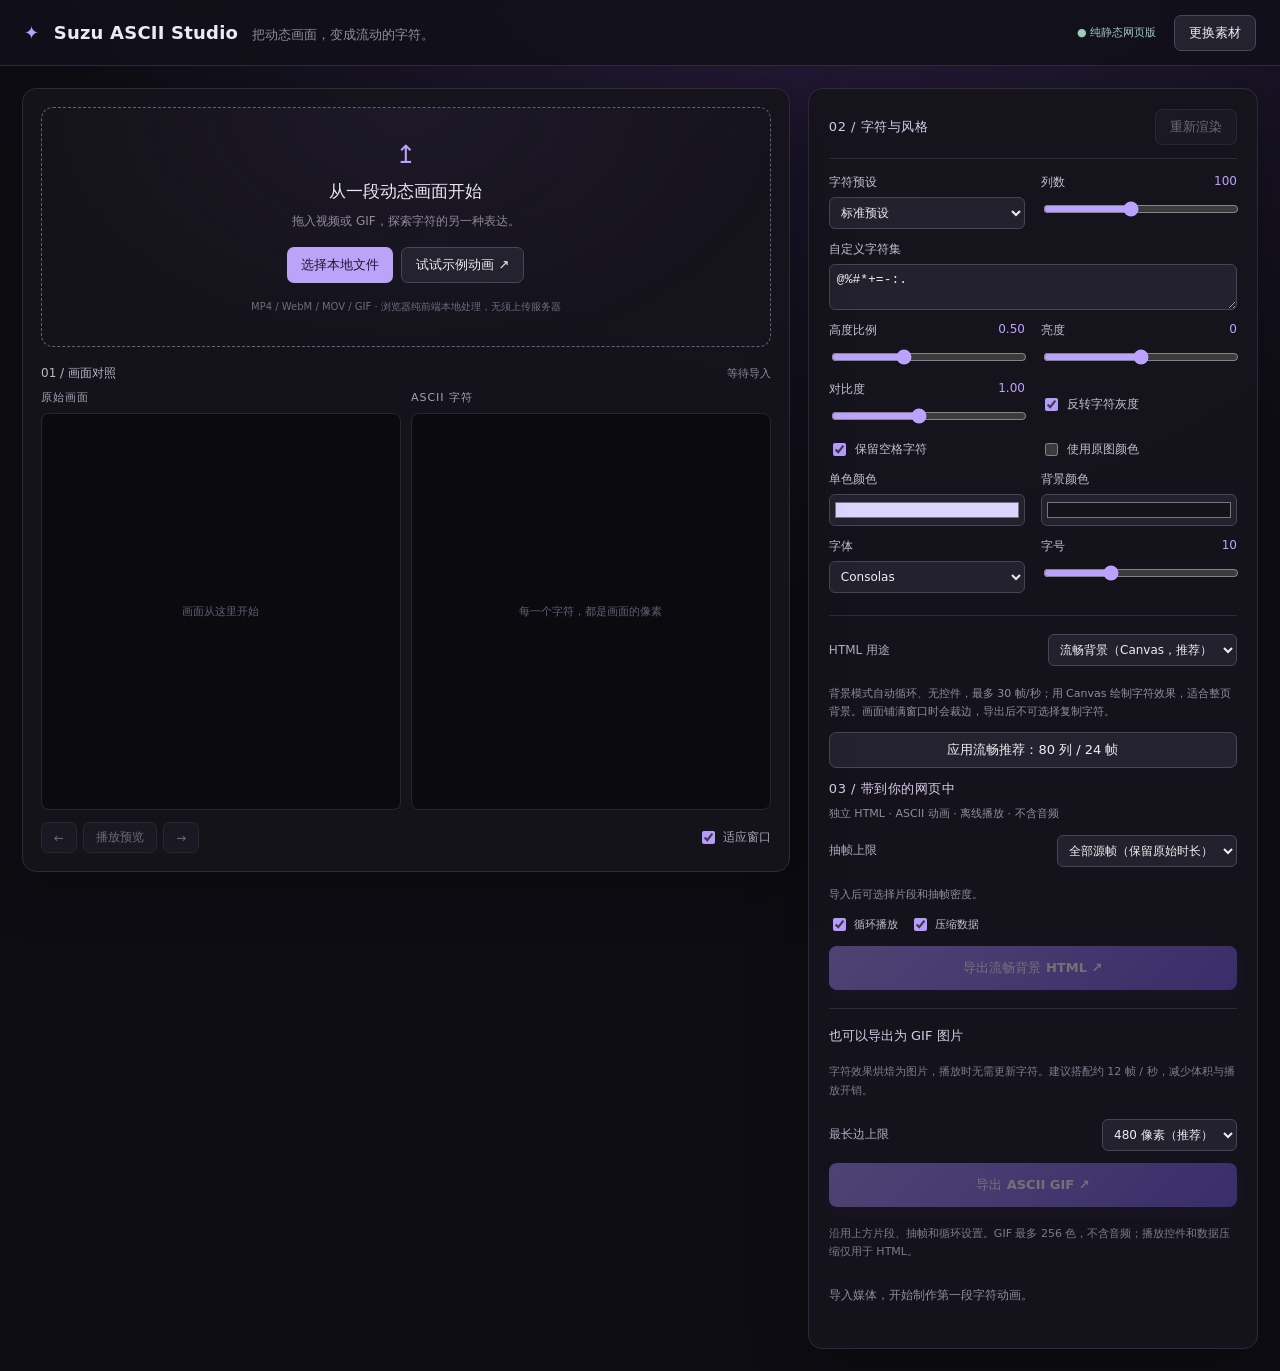
<file: index.html>
<!doctype html>
<html lang="zh-CN">
<head>
  <meta charset="utf-8"><meta name="viewport" content="width=device-width,initial-scale=1">
  <title>Suzu ASCII Studio</title>
  <link rel="icon" href="icon.svg" type="image/svg+xml">
  <link rel="stylesheet" href="app.css">
</head>
<body>
  <header class="topbar"><div><strong><i>✦</i> Suzu ASCII Studio</strong><span>把动态画面，变成流动的字符。</span></div><div class="header-actions"><span class="local-badge">● 纯静态网页版</span><button id="reset" class="quiet">更换素材</button></div></header>
  <main class="workspace">
    <section class="left panel">
      <div id="drop" class="drop"><div class="drop-icon">↥</div><h2>从一段动态画面开始</h2><p>拖入视频或 GIF，探索字符的另一种表达。</p><input id="file" type="file" accept="video/*,.gif"><div class="import-actions"><button id="choose">选择本地文件</button><button id="demo" class="quiet">试试示例动画 ↗</button></div><small>MP4 / WebM / MOV / GIF · 浏览器纯前端本地处理，无须上传服务器</small></div>
      <div id="mediaInfo" class="media-info hidden"></div>
      <div class="preview-head"><span>01 / 画面对照</span><span id="renderState">等待导入</span></div>
      <div class="preview-grid"><div class="preview-cell"><span class="cell-title">原始画面</span><div class="original-box"><img id="original" alt="原始帧" hidden><span id="originalEmpty" class="empty">画面从这里开始</span></div></div><div class="preview-cell"><span class="cell-title">ASCII 字符 <span id="gridInfo"></span></span><div id="asciiViewport" class="ascii-box"><div id="asciiSizer"><pre id="ascii"></pre></div><span id="asciiEmpty" class="empty">每一个字符，都是画面的像素</span></div></div></div>
      <div class="preview-toolbar"><div><button id="previous" class="quiet" disabled aria-label="上一帧">←</button><button id="play" class="quiet" disabled>播放预览</button><button id="next" class="quiet" disabled aria-label="下一帧">→</button></div><label class="check"><input id="fit" type="checkbox" checked>适应窗口</label></div>
      <div id="timeline" class="timeline hidden"><div class="timeline-label"><span id="frameLabel">帧 0</span><span id="durationLabel"></span></div><input id="frame" aria-label="帧时间轴" type="range" min="0" max="0" value="0"><div class="range-row"><label>起始帧 <input id="start" type="number" min="0" value="0"></label><button id="markStart" class="quiet small">当前帧设为起点</button><label>结束帧 <input id="end" type="number" min="0" value="0"></label><button id="markEnd" class="quiet small">当前帧设为终点</button></div><p class="hint">帧编号从 0 开始，包含起止帧。拖动时间轴即可更新预览。</p></div>
    </section>
    <aside class="right panel">
      <div class="section-title"><span>02 / 字符与风格</span><button id="render" class="small" disabled>重新渲染</button></div>
      <div class="form-grid">
        <label>字符预设<select id="preset"><option value="default">标准预设</option><option value="simple">简易字符</option><option value="binary">二进制 01</option><option value="blocks">实心方块</option><option value="custom">自定义</option></select></label>
        <label>列数 <output id="colsValue">100</output><input id="cols" type="range" min="20" max="200" step="5" value="100"></label>
        <label class="wide">自定义字符集<textarea id="custom" rows="2">@%#*+=-:. </textarea></label>
        <label>高度比例 <output id="aspectValue">0.50</output><input id="aspect" type="range" min="0.1" max="1.2" step="0.05" value="0.5"></label>
        <label>亮度 <output id="brightnessValue">0</output><input id="brightness" type="range" min="-100" max="100" step="1" value="0"></label>
        <label>对比度 <output id="contrastValue">1.00</output><input id="contrast" type="range" min="0.2" max="2" step="0.05" value="1"></label>
        <label class="check"><input id="invert" type="checkbox" checked>反转字符灰度</label><label class="check"><input id="space" type="checkbox" checked>保留空格字符</label>
        <label class="check"><input id="color" type="checkbox">使用原图颜色</label><label>单色颜色<input id="foreground" type="color" value="#dcd5ff"></label><label>背景颜色<input id="background" type="color" value="#131319"></label>
        <label>字体<select id="font"><option>Consolas</option><option>Courier New</option><option>monospace</option></select></label><label>字号 <output id="sizeValue">10</output><input id="size" type="range" min="6" max="18" value="10"></label>
      </div>
      <div class="export-card"><label class="export-fps">HTML 用途<select id="htmlMode"><option value="background" selected>流畅背景（Canvas，推荐）</option><option value="text">可复制字符（原文字模式）</option></select></label><p id="modeHint" class="hint">背景模式自动循环、无控件，最多 30 帧/秒；用 Canvas 绘制字符效果，适合整页背景。画面铺满窗口时会裁边，导出后不可选择复制字符。</p><button id="backgroundPreset" class="quiet">应用流畅推荐：80 列 / 24 帧</button><div><b>03 / 带到你的网页中</b><p>独立 HTML · ASCII 动画 · 离线播放 · 不含音频</p></div><label class="export-fps">抽帧上限<select id="fps"><option value="source" selected>全部源帧（保留原始时长）</option><option value="12">约 12 帧 / 秒</option><option value="24">约 24 帧 / 秒</option><option value="30">约 30 帧 / 秒</option></select></label><p class="hint" id="planInfo">导入后可选择片段和抽帧密度。</p><div class="export-options"><label class="check"><input id="controls" type="checkbox" checked>播放控件</label><label class="check"><input id="loop" type="checkbox" checked>循环播放</label><label class="check"><input id="compress" type="checkbox" checked>压缩数据</label></div><button id="export" class="primary" disabled>导出动画 HTML ↗</button><button id="cancel" class="quiet hidden">取消导出</button><progress id="progress" class="hidden" max="1" value="0"></progress></div>
      <div class="gif-options"><b>也可以导出为 GIF 图片</b><p class="hint">字符效果烘焙为图片，播放时无需更新字符。建议搭配约 12 帧 / 秒，减少体积与播放开销。</p><label class="export-fps">最长边上限<select id="gifSize"><option value="480" selected>480 像素（推荐）</option><option value="640">640 像素</option><option value="960">960 像素</option></select></label><button id="gifExport" class="primary" disabled>导出 ASCII GIF ↗</button><p class="hint">沿用上方片段、抽帧和循环设置。GIF 最多 256 色，不含音频；播放控件和数据压缩仅用于 HTML。</p></div>
      <div id="status" class="status" role="status" aria-live="polite">导入媒体，开始制作第一段字符动画。</div>
      <div id="result" class="hidden result"><a id="download">再次下载 HTML</a><a id="openResult" target="_blank" rel="noopener">预览导出结果 ↗</a><img id="gifResult" hidden alt="导出的 ASCII GIF 动画"><p id="resultHint">网页嵌入：使用 iframe 加载导出文件，在地址后加 ?embed=1 可隐藏控件。</p></div>
    </aside>
  </main>
  <script type="module" src="app.mjs"></script>
</body>
</html>
</file>
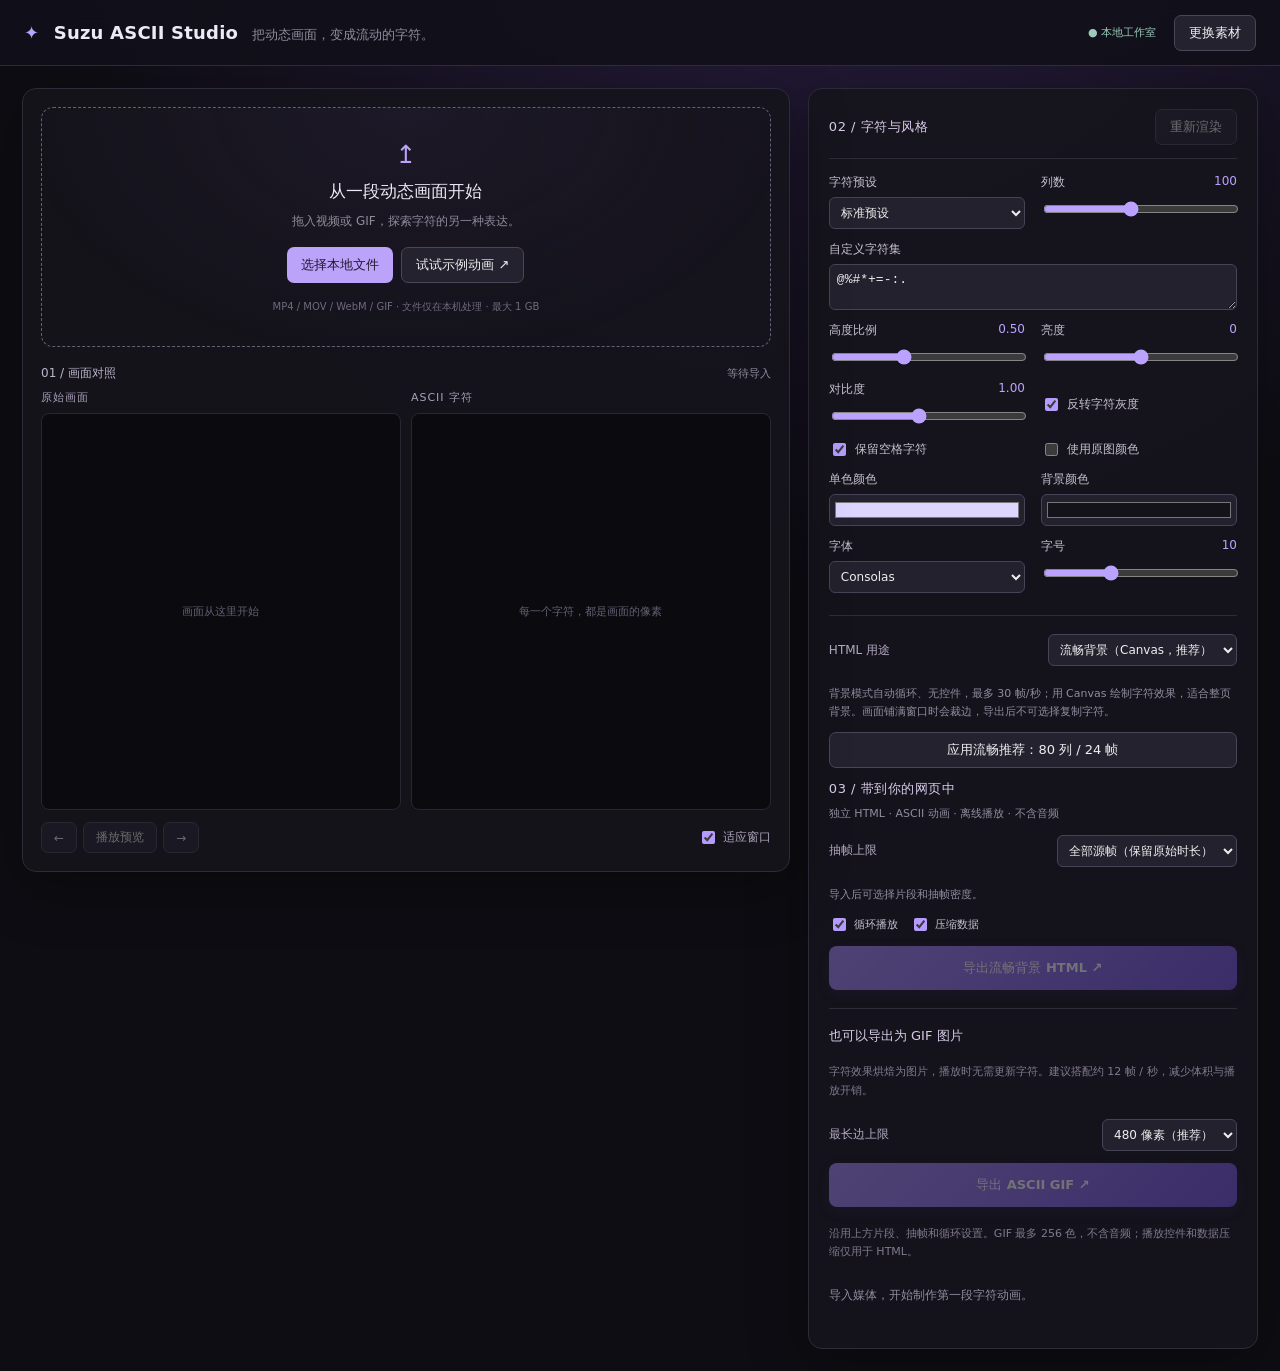
<file: studio/web/index.html>
<!doctype html>
<html lang="zh-CN">
<head>
  <meta charset="utf-8"><meta name="viewport" content="width=device-width,initial-scale=1">
  <title>Suzu ASCII Studio</title>
  <meta name="studio-token" content="__STUDIO_TOKEN__">
  <link rel="icon" href="icon.svg" type="image/svg+xml">
  <link rel="stylesheet" href="app.css">
</head>
<body>
  <header class="topbar"><div><strong><i>✦</i> Suzu ASCII Studio</strong><span>把动态画面，变成流动的字符。</span></div><div class="header-actions"><span class="local-badge">● 本地工作室</span><button id="reset" class="quiet">更换素材</button></div></header>
  <main class="workspace">
    <section class="left panel">
      <div id="drop" class="drop"><div class="drop-icon">↥</div><h2>从一段动态画面开始</h2><p>拖入视频或 GIF，探索字符的另一种表达。</p><input id="file" type="file" accept="video/*,.gif"><div class="import-actions"><button id="choose">选择本地文件</button><button id="demo" class="quiet">试试示例动画 ↗</button></div><small>MP4 / MOV / WebM / GIF · 文件仅在本机处理 · 最大 1 GB</small></div>
      <div id="mediaInfo" class="media-info hidden"></div>
      <div class="preview-head"><span>01 / 画面对照</span><span id="renderState">等待导入</span></div>
      <div class="preview-grid"><div class="preview-cell"><span class="cell-title">原始画面</span><div class="original-box"><img id="original" alt="原始帧" hidden><span id="originalEmpty" class="empty">画面从这里开始</span></div></div><div class="preview-cell"><span class="cell-title">ASCII 字符 <span id="gridInfo"></span></span><div id="asciiViewport" class="ascii-box"><div id="asciiSizer"><pre id="ascii"></pre></div><span id="asciiEmpty" class="empty">每一个字符，都是画面的像素</span></div></div></div>
      <div class="preview-toolbar"><div><button id="previous" class="quiet" disabled aria-label="上一帧">←</button><button id="play" class="quiet" disabled>播放预览</button><button id="next" class="quiet" disabled aria-label="下一帧">→</button></div><label class="check"><input id="fit" type="checkbox" checked>适应窗口</label></div>
      <div id="timeline" class="timeline hidden"><div class="timeline-label"><span id="frameLabel">帧 0</span><span id="durationLabel"></span></div><input id="frame" aria-label="帧时间轴" type="range" min="0" max="0" value="0"><div class="range-row"><label>起始帧 <input id="start" type="number" min="0" value="0"></label><button id="markStart" class="quiet small">当前帧设为起点</button><label>结束帧 <input id="end" type="number" min="0" value="0"></label><button id="markEnd" class="quiet small">当前帧设为终点</button></div><p class="hint">帧编号从 0 开始，包含起止帧。拖动时间轴即可更新预览。</p></div>
    </section>
    <aside class="right panel">
      <div class="section-title"><span>02 / 字符与风格</span><button id="render" class="small" disabled>重新渲染</button></div>
      <div class="form-grid">
        <label>字符预设<select id="preset"><option value="default">标准预设</option><option value="simple">简易字符</option><option value="binary">二进制 01</option><option value="blocks">实心方块</option><option value="custom">自定义</option></select></label>
        <label>列数 <output id="colsValue">100</output><input id="cols" type="range" min="20" max="200" step="5" value="100"></label>
        <label class="wide">自定义字符集<textarea id="custom" rows="2">@%#*+=-:. </textarea></label>
        <label>高度比例 <output id="aspectValue">0.50</output><input id="aspect" type="range" min="0.1" max="1.2" step="0.05" value="0.5"></label>
        <label>亮度 <output id="brightnessValue">0</output><input id="brightness" type="range" min="-100" max="100" step="1" value="0"></label>
        <label>对比度 <output id="contrastValue">1.00</output><input id="contrast" type="range" min="0.2" max="2" step="0.05" value="1"></label>
        <label class="check"><input id="invert" type="checkbox" checked>反转字符灰度</label><label class="check"><input id="space" type="checkbox" checked>保留空格字符</label>
        <label class="check"><input id="color" type="checkbox">使用原图颜色</label><label>单色颜色<input id="foreground" type="color" value="#dcd5ff"></label><label>背景颜色<input id="background" type="color" value="#131319"></label>
        <label>字体<select id="font"><option>Consolas</option><option>Courier New</option><option>monospace</option></select></label><label>字号 <output id="sizeValue">10</output><input id="size" type="range" min="6" max="18" value="10"></label>
      </div>
      <div class="export-card"><label class="export-fps">HTML 用途<select id="htmlMode"><option value="background" selected>流畅背景（Canvas，推荐）</option><option value="text">可复制字符（原文字模式）</option></select></label><p id="modeHint" class="hint">背景模式自动循环、无控件，最多 30 帧/秒；用 Canvas 绘制字符效果，适合整页背景。画面铺满窗口时会裁边，导出后不可选择复制字符。</p><button id="backgroundPreset" class="quiet">应用流畅推荐：80 列 / 24 帧</button><div><b>03 / 带到你的网页中</b><p>独立 HTML · ASCII 动画 · 离线播放 · 不含音频</p></div><label class="export-fps">抽帧上限<select id="fps"><option value="source" selected>全部源帧（保留原始时长）</option><option value="12">约 12 帧 / 秒</option><option value="24">约 24 帧 / 秒</option><option value="30">约 30 帧 / 秒</option></select></label><p class="hint" id="planInfo">导入后可选择片段和抽帧密度。</p><div class="export-options"><label class="check"><input id="controls" type="checkbox" checked>播放控件</label><label class="check"><input id="loop" type="checkbox" checked>循环播放</label><label class="check"><input id="compress" type="checkbox" checked>压缩数据</label></div><button id="export" class="primary" disabled>导出动画 HTML ↗</button><button id="cancel" class="quiet hidden">取消导出</button><progress id="progress" class="hidden" max="1" value="0"></progress></div>
      <div class="gif-options"><b>也可以导出为 GIF 图片</b><p class="hint">字符效果烘焙为图片，播放时无需更新字符。建议搭配约 12 帧 / 秒，减少体积与播放开销。</p><label class="export-fps">最长边上限<select id="gifSize"><option value="480" selected>480 像素（推荐）</option><option value="640">640 像素</option><option value="960">960 像素</option></select></label><button id="gifExport" class="primary" disabled>导出 ASCII GIF ↗</button><p class="hint">沿用上方片段、抽帧和循环设置。GIF 最多 256 色，不含音频；播放控件和数据压缩仅用于 HTML。</p></div>
      <div id="status" class="status" role="status" aria-live="polite">导入媒体，开始制作第一段字符动画。</div>
      <div id="result" class="hidden result"><a id="download">再次下载 HTML</a><a id="openResult" target="_blank" rel="noopener">预览导出结果 ↗</a><img id="gifResult" hidden alt="导出的 ASCII GIF 动画"><p id="resultHint">网页嵌入：使用 iframe 加载导出文件，在地址后加 ?embed=1 可隐藏控件。</p></div>
    </aside>
  </main>
  <script type="module" src="app.mjs"></script>
</body>
</html>
</file>
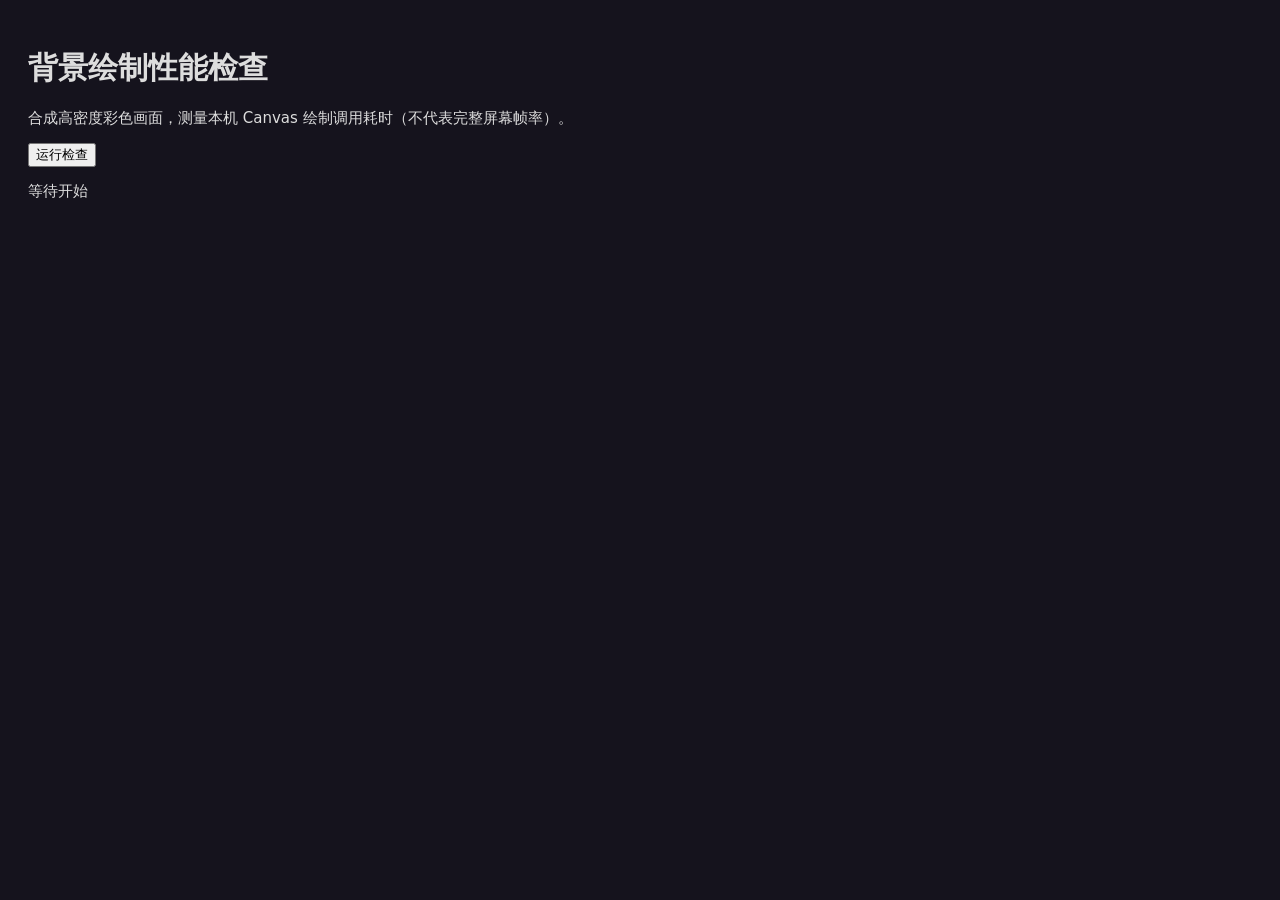
<file: background-benchmark.html>
<!doctype html><html lang="zh-CN"><meta charset="utf-8"><title>背景绘制性能检查</title>
<style>body{background:#15131d;color:#ddd;font:15px system-ui;padding:20px}canvas{max-width:90vw;max-height:60vh}pre{white-space:pre-wrap}</style>
<h1>背景绘制性能检查</h1><p>合成高密度彩色画面，测量本机 Canvas 绘制调用耗时（不代表完整屏幕帧率）。</p><button id="run">运行检查</button><pre id="result">等待开始</pre><canvas id="canvas"></canvas>
<script type="module">
import {createBackgroundRenderer} from './background.mjs';
import {DEFAULTS} from './ascii.mjs';
document.getElementById('run').onclick=async()=>{
  const button=document.getElementById('run'),result=document.getElementById('result');button.disabled=true;
  const renderer=createBackgroundRenderer(document.getElementById('canvas'),DEFAULTS);
  const cols=100,rows=56,chars='@#*+.: ';
  const frames=Array.from({length:40},(_,i)=>({cols,rows,
    text:Array.from({length:rows},(_,y)=>Array.from({length:cols},(_,x)=>chars[(x+y+i)%chars.length]).join('')).join('\n'),
    colors:Uint32Array.from({length:cols*rows},(_,n)=>(n*19731+i*78341)&0xffffff)}));
  const times=[];
  for(let i=0;i<160;i++){
    const now=performance.now();renderer.draw(frames[i%40],i%40);times.push(performance.now()-now);
    if(i%8===0){result.textContent=`正在检查 ${i+1} / 160 帧… 最近绘制 ${times.at(-1).toFixed(2)} ms`;
      await new Promise(resolve=>setTimeout(resolve,0));}
  }
  const sorted=times.slice(40).sort((a,b)=>a-b);
  result.textContent=`完成：100 列 × 56 行，160 帧\n平均绘制调用：${(sorted.reduce((s,x)=>s+x,0)/sorted.length).toFixed(2)} ms\nP95 绘制调用：${sorted[Math.floor(sorted.length*.95)].toFixed(2)} ms\n预算参考：30 FPS 每帧 33.3 ms（还需留出浏览器合成等开销）`;
  renderer.clear();button.disabled=false;
};
</script></html>
</file>
<file: app.css>
:root {
  color-scheme: dark;
  font-synthesis: none;
  --line: #2d2b38;
  --muted: #918c9e;
  --accent: #bba2ff;
}
* { box-sizing: border-box; }
body {
  margin: 0;
  min-height: 100vh;
  background: radial-gradient(circle at 65% -15%, #2a1e43 0, #0e0d13 45%);
  color: #eeeaf5;
  font: 13px system-ui, -apple-system, "Segoe UI", sans-serif;
}
button, input, select, textarea { font: inherit; }
button, a { transition: filter .15s; }
button:disabled { opacity: .4; cursor: not-allowed; }
button:hover:not(:disabled), a:hover { filter: brightness(1.2); }
:is(button, a, input, select, textarea):focus-visible {
  outline: 2px solid #c6b3ff;
  outline-offset: 3px;
}
.hidden { display: none !important; }
.topbar {
  position: sticky;
  top: 0;
  z-index: 3;
  height: 66px;
  padding: 0 24px;
  display: flex;
  align-items: center;
  justify-content: space-between;
  border-bottom: 1px solid var(--line);
  background: #12111aee;
  backdrop-filter: blur(16px);
}
.topbar strong { font-size: 18px; letter-spacing: .2px; }
.topbar strong i { font-style: normal; color: var(--accent); margin-right: 8px; }
.topbar span { color: var(--muted); margin-left: 14px; }
.topbar .header-actions { display: flex; align-items: center; gap: 18px; }
.topbar .local-badge { font-size: 11px; color: #9dcbb9; margin: 0; }
.workspace {
  max-width: 1480px;
  margin: auto;
  padding: 22px;
  display: grid;
  grid-template-columns: minmax(0, 1.45fr) minmax(360px, .85fr);
  gap: 18px;
}
.panel {
  background: #15141ce8;
  border: 1px solid var(--line);
  border-radius: 14px;
  box-shadow: 0 15px 60px #0005;
}
.left { padding: 18px; height: fit-content; position: sticky; top: 88px; }
.right { padding: 20px; }
.quiet, .small, .drop button {
  border: 1px solid #4b4657;
  background: #252230;
  color: #eee;
  border-radius: 7px;
  padding: 8px 14px;
  cursor: pointer;
}
.drop {
  border: 1px dashed #676074;
  border-radius: 12px;
  min-height: 210px;
  text-align: center;
  padding: 32px 16px;
  background: radial-gradient(ellipse at top, #30244055, transparent 75%);
}
.drop.drag { border-color: #cab6ff; background: #342841; }
.drop-icon { font-size: 25px; color: var(--accent); height: 35px; }
.drop h2 { font-size: 17px; margin: 5px; }
.drop p { color: var(--muted); font-size: 12px; margin: 10px 0 17px; }
.drop small { display: block; color: #716a7e; font-size: 10px; margin-top: 17px; }
.drop input { display: none; }
.import-actions { display: flex; justify-content: center; gap: 8px; }
.import-actions button:first-child { background: #bba3fa; color: #21162f; border: 0; }
.media-info {
  margin: 0 0 2px;
  padding: 10px 14px;
  background: #211f2c;
  border: 1px solid #373044;
  border-radius: 8px;
  color: #d0c8df;
  font-size: 12px;
  line-height: 1.8;
  white-space: pre-line;
  overflow-wrap: anywhere;
}
.preview-head, .timeline-label, .section-title { display: flex; justify-content: space-between; align-items: center; }
.preview-head { margin: 18px 0 8px; color: #bdb6ca; font-size: 12px; }
.preview-head span:last-child { font-size: 11px; color: var(--muted); }
.preview-grid { display: grid; grid-template-columns: 1fr 1fr; gap: 10px; height: 420px; }
.preview-cell { min-width: 0; min-height: 0; display: flex; flex-direction: column; gap: 8px; }
.cell-title { font-size: 11px; letter-spacing: 1px; color: #a9a0b9; display: flex; justify-content: space-between; }
#gridInfo { font: 11px Consolas, monospace; color: #8b829a; }
.original-box, .ascii-box {
  flex: 1;
  min-height: 0;
  min-width: 0;
  background: #0b0a0f;
  border: 1px solid #292634;
  border-radius: 8px;
  display: grid;
  place-items: center;
  overflow: hidden;
  position: relative;
}
.original-box img { position: absolute; width: 100%; height: 100%; inset: 0; object-fit: contain; }
.ascii-box { overflow: auto; padding: 16px; align-content: center; justify-content: center; }
.ascii-box pre {
  position: absolute;
  top: 0;
  left: 0;
  width: max-content;
  white-space: pre;
  line-height: 1;
  letter-spacing: 0;
  padding: 0;
  margin: 0;
  font-variant-ligatures: none;
  font-weight: 400;
  font-style: normal;
  transform-origin: top left;
}
#asciiSizer { position: relative; }
.empty { font-size: 11px; color: #655f73; text-align: center; padding: 15px; }
.preview-toolbar { display: flex; align-items: center; justify-content: space-between; margin-top: 12px; color: #aaa1b7; font-size: 12px; }
.preview-toolbar > div { display: flex; gap: 6px; }
.preview-toolbar button { padding: 6px 12px; }
.check { display: flex; align-items: center; gap: 5px; }
.check input { accent-color: #b69bff; }
.timeline { border-top: 1px solid #2b2635; padding-top: 15px; margin-top: 16px; }
.timeline-label { font-size: 11px; color: #a79fb3; gap: 10px; }
input[type=range] { accent-color: var(--accent); width: 100%; }
#frame { margin: 12px 0; }
.range-row { display: flex; flex-wrap: wrap; align-items: center; gap: 7px; font-size: 11px; color: var(--muted); }
.range-row label { display: flex; align-items: center; gap: 5px; }
.range-row input { width: 65px; background: #24212e; border: 1px solid #4c4659; color: #eee; border-radius: 5px; padding: 4px; }
.range-row .small { padding: 5px 7px; font-size: 10px; }
.hint { font-size: 11px; color: #81798e; line-height: 1.7; margin: 6px 0; }
.section-title { font-size: 13px; color: #d8cce9; letter-spacing: .5px; border-bottom: 1px solid var(--line); padding-bottom: 13px; margin-bottom: 15px; }
.form-grid { display: grid; grid-template-columns: 1fr 1fr; gap: 12px 16px; }
.form-grid label { display: flex; flex-direction: column; gap: 6px; color: #c7c0d0; font-size: 12px; }
.form-grid .wide { grid-column: span 2; }
.form-grid .check { flex-direction: row; align-items: center; }
.form-grid select, .form-grid textarea, .form-grid input[type=color] { background: #24212e; border: 1px solid #494358; border-radius: 6px; color: #eee; padding: 7px; width: 100%; min-width: 0; }
.form-grid textarea { resize: vertical; font: 13px Consolas, monospace; }
.form-grid label:has(output) { position: relative; }
.form-grid output { position: absolute; right: 0; top: 0; color: var(--accent); }
.form-grid input[type=color] { height: 32px; padding: 3px; cursor: pointer; }
.form-grid input[type=range] { height: 20px; }
.export-card { margin-top: 22px; padding-top: 18px; border-top: 1px solid var(--line); display: grid; gap: 12px; }
.export-card b { font-size: 13px; letter-spacing: .5px; font-weight: 500; color: #d8cce9; }
.export-card p { color: var(--muted); font-size: 11px; margin: 7px 0 0; line-height: 1.6; }
.export-options { display: flex; gap: 12px; flex-wrap: wrap; font-size: 11px; color: #c7c0d0; }
.export-fps { display: flex; align-items: center; justify-content: space-between; gap: 15px; color: #b4a9c1; font-size: 12px; }
.export-fps select { background: #24212e; border: 1px solid #494358; color: #eee; padding: 7px; border-radius: 6px; max-width: 75%; }
.primary { background: linear-gradient(135deg, #a78bfa, #7356df); border: 0; color: white; padding: 13px; border-radius: 8px; font-weight: 700; cursor: pointer; box-shadow: 0 5px 18px #7253c326; }
.status { margin-top: 18px; color: var(--muted); font-size: 12px; line-height: 1.5; min-height: 42px; overflow-wrap: anywhere; }
.error { color: #f39da8; }
.result { margin-top: 12px; padding: 12px; border-radius: 8px; border: 1px solid #4d405f; background: #231d2c; }
.result a { display: inline-block; color: #cebbff; margin: 0 12px 8px 0; font-size: 12px; text-decoration: none; }
.result p { font-size: 11px; line-height: 1.6; color: #a79bb6; margin: 0; }
progress { width: 100%; height: 5px; accent-color: #b69bff; }
.gif-options { display: grid; gap: 12px; margin-top: 18px; padding-top: 18px; border-top: 1px solid var(--line); }
.gif-options b { font-size: 13px; color: #d8cce9; font-weight: 500; }
#gifResult { max-width: 100%; height: auto; margin: 8px 0 12px; border-radius: 6px; }
@media (max-width: 1100px) {
  .workspace { grid-template-columns: minmax(0, 1fr) 350px; padding: 14px; }
  .topbar span { font-size: 11px; }
  .preview-grid { height: 350px; }
  .range-row { gap: 5px; }
  .range-row .small { font-size: 9px; }
}
@media (max-width: 900px) {
  .workspace { grid-template-columns: 1fr; }
  .left { position: static; }
  .preview-grid { height: 400px; }
  .topbar .local-badge { display: none; }
}
@media (max-width: 600px) {
  .workspace { padding: 10px; }
  .preview-grid { grid-template-columns: 1fr; height: 600px; }
  .topbar { padding: 0 12px; }
  .topbar strong { font-size: 15px; }
  .topbar span { display: block; margin: 2px 0; font-size: 11px; }
  .topbar .header-actions { gap: 0; }
  .topbar .quiet { font-size: 11px; }
  .import-actions { flex-wrap: wrap; }
  .timeline-label { flex-wrap: wrap; }
  .preview-toolbar { font-size: 11px; }
}
</file>
<file: studio/web/app.css>
:root {
  color-scheme: dark;
  font-synthesis: none;
  --line: #2d2b38;
  --muted: #918c9e;
  --accent: #bba2ff;
}
* { box-sizing: border-box; }
body {
  margin: 0;
  min-height: 100vh;
  background: radial-gradient(circle at 65% -15%, #2a1e43 0, #0e0d13 45%);
  color: #eeeaf5;
  font: 13px system-ui, -apple-system, "Segoe UI", sans-serif;
}
button, input, select, textarea { font: inherit; }
button, a { transition: filter .15s; }
button:disabled { opacity: .4; cursor: not-allowed; }
button:hover:not(:disabled), a:hover { filter: brightness(1.2); }
:is(button, a, input, select, textarea):focus-visible {
  outline: 2px solid #c6b3ff;
  outline-offset: 3px;
}
.hidden { display: none !important; }
.topbar {
  position: sticky;
  top: 0;
  z-index: 3;
  height: 66px;
  padding: 0 24px;
  display: flex;
  align-items: center;
  justify-content: space-between;
  border-bottom: 1px solid var(--line);
  background: #12111aee;
  backdrop-filter: blur(16px);
}
.topbar strong { font-size: 18px; letter-spacing: .2px; }
.topbar strong i { font-style: normal; color: var(--accent); margin-right: 8px; }
.topbar span { color: var(--muted); margin-left: 14px; }
.topbar .header-actions { display: flex; align-items: center; gap: 18px; }
.topbar .local-badge { font-size: 11px; color: #9dcbb9; margin: 0; }
.workspace {
  max-width: 1480px;
  margin: auto;
  padding: 22px;
  display: grid;
  grid-template-columns: minmax(0, 1.45fr) minmax(360px, .85fr);
  gap: 18px;
}
.panel {
  background: #15141ce8;
  border: 1px solid var(--line);
  border-radius: 14px;
  box-shadow: 0 15px 60px #0005;
}
.left { padding: 18px; height: fit-content; position: sticky; top: 88px; }
.right { padding: 20px; }
.quiet, .small, .drop button {
  border: 1px solid #4b4657;
  background: #252230;
  color: #eee;
  border-radius: 7px;
  padding: 8px 14px;
  cursor: pointer;
}
.drop {
  border: 1px dashed #676074;
  border-radius: 12px;
  min-height: 210px;
  text-align: center;
  padding: 32px 16px;
  background: radial-gradient(ellipse at top, #30244055, transparent 75%);
}
.drop.drag { border-color: #cab6ff; background: #342841; }
.drop-icon { font-size: 25px; color: var(--accent); height: 35px; }
.drop h2 { font-size: 17px; margin: 5px; }
.drop p { color: var(--muted); font-size: 12px; margin: 10px 0 17px; }
.drop small { display: block; color: #716a7e; font-size: 10px; margin-top: 17px; }
.drop input { display: none; }
.import-actions { display: flex; justify-content: center; gap: 8px; }
.import-actions button:first-child { background: #bba3fa; color: #21162f; border: 0; }
.media-info {
  margin: 0 0 2px;
  padding: 10px 14px;
  background: #211f2c;
  border: 1px solid #373044;
  border-radius: 8px;
  color: #d0c8df;
  font-size: 12px;
  line-height: 1.8;
  white-space: pre-line;
  overflow-wrap: anywhere;
}
.preview-head, .timeline-label, .section-title { display: flex; justify-content: space-between; align-items: center; }
.preview-head { margin: 18px 0 8px; color: #bdb6ca; font-size: 12px; }
.preview-head span:last-child { font-size: 11px; color: var(--muted); }
.preview-grid { display: grid; grid-template-columns: 1fr 1fr; gap: 10px; height: 420px; }
.preview-cell { min-width: 0; min-height: 0; display: flex; flex-direction: column; gap: 8px; }
.cell-title { font-size: 11px; letter-spacing: 1px; color: #a9a0b9; display: flex; justify-content: space-between; }
#gridInfo { font: 11px Consolas, monospace; color: #8b829a; }
.original-box, .ascii-box {
  flex: 1;
  min-height: 0;
  min-width: 0;
  background: #0b0a0f;
  border: 1px solid #292634;
  border-radius: 8px;
  display: grid;
  place-items: center;
  overflow: hidden;
  position: relative;
}
.original-box img { position: absolute; width: 100%; height: 100%; inset: 0; object-fit: contain; }
.ascii-box { overflow: auto; padding: 16px; align-content: center; justify-content: center; }
.ascii-box pre {
  position: absolute;
  top: 0;
  left: 0;
  width: max-content;
  white-space: pre;
  line-height: 1;
  letter-spacing: 0;
  padding: 0;
  margin: 0;
  font-variant-ligatures: none;
  font-weight: 400;
  font-style: normal;
  transform-origin: top left;
}
#asciiSizer { position: relative; }
.empty { font-size: 11px; color: #655f73; text-align: center; padding: 15px; }
.preview-toolbar { display: flex; align-items: center; justify-content: space-between; margin-top: 12px; color: #aaa1b7; font-size: 12px; }
.preview-toolbar > div { display: flex; gap: 6px; }
.preview-toolbar button { padding: 6px 12px; }
.check { display: flex; align-items: center; gap: 5px; }
.check input { accent-color: #b69bff; }
.timeline { border-top: 1px solid #2b2635; padding-top: 15px; margin-top: 16px; }
.timeline-label { font-size: 11px; color: #a79fb3; gap: 10px; }
input[type=range] { accent-color: var(--accent); width: 100%; }
#frame { margin: 12px 0; }
.range-row { display: flex; flex-wrap: wrap; align-items: center; gap: 7px; font-size: 11px; color: var(--muted); }
.range-row label { display: flex; align-items: center; gap: 5px; }
.range-row input { width: 65px; background: #24212e; border: 1px solid #4c4659; color: #eee; border-radius: 5px; padding: 4px; }
.range-row .small { padding: 5px 7px; font-size: 10px; }
.hint { font-size: 11px; color: #81798e; line-height: 1.7; margin: 6px 0; }
.section-title { font-size: 13px; color: #d8cce9; letter-spacing: .5px; border-bottom: 1px solid var(--line); padding-bottom: 13px; margin-bottom: 15px; }
.form-grid { display: grid; grid-template-columns: 1fr 1fr; gap: 12px 16px; }
.form-grid label { display: flex; flex-direction: column; gap: 6px; color: #c7c0d0; font-size: 12px; }
.form-grid .wide { grid-column: span 2; }
.form-grid .check { flex-direction: row; align-items: center; }
.form-grid select, .form-grid textarea, .form-grid input[type=color] { background: #24212e; border: 1px solid #494358; border-radius: 6px; color: #eee; padding: 7px; width: 100%; min-width: 0; }
.form-grid textarea { resize: vertical; font: 13px Consolas, monospace; }
.form-grid label:has(output) { position: relative; }
.form-grid output { position: absolute; right: 0; top: 0; color: var(--accent); }
.form-grid input[type=color] { height: 32px; padding: 3px; cursor: pointer; }
.form-grid input[type=range] { height: 20px; }
.export-card { margin-top: 22px; padding-top: 18px; border-top: 1px solid var(--line); display: grid; gap: 12px; }
.export-card b { font-size: 13px; letter-spacing: .5px; font-weight: 500; color: #d8cce9; }
.export-card p { color: var(--muted); font-size: 11px; margin: 7px 0 0; line-height: 1.6; }
.export-options { display: flex; gap: 12px; flex-wrap: wrap; font-size: 11px; color: #c7c0d0; }
.export-fps { display: flex; align-items: center; justify-content: space-between; gap: 15px; color: #b4a9c1; font-size: 12px; }
.export-fps select { background: #24212e; border: 1px solid #494358; color: #eee; padding: 7px; border-radius: 6px; max-width: 75%; }
.primary { background: linear-gradient(135deg, #a78bfa, #7356df); border: 0; color: white; padding: 13px; border-radius: 8px; font-weight: 700; cursor: pointer; box-shadow: 0 5px 18px #7253c326; }
.status { margin-top: 18px; color: var(--muted); font-size: 12px; line-height: 1.5; min-height: 42px; overflow-wrap: anywhere; }
.error { color: #f39da8; }
.result { margin-top: 12px; padding: 12px; border-radius: 8px; border: 1px solid #4d405f; background: #231d2c; }
.result a { display: inline-block; color: #cebbff; margin: 0 12px 8px 0; font-size: 12px; text-decoration: none; }
.result p { font-size: 11px; line-height: 1.6; color: #a79bb6; margin: 0; }
progress { width: 100%; height: 5px; accent-color: #b69bff; }
.gif-options { display: grid; gap: 12px; margin-top: 18px; padding-top: 18px; border-top: 1px solid var(--line); }
.gif-options b { font-size: 13px; color: #d8cce9; font-weight: 500; }
#gifResult { max-width: 100%; height: auto; margin: 8px 0 12px; border-radius: 6px; }
@media (max-width: 1100px) {
  .workspace { grid-template-columns: minmax(0, 1fr) 350px; padding: 14px; }
  .topbar span { font-size: 11px; }
  .preview-grid { height: 350px; }
  .range-row { gap: 5px; }
  .range-row .small { font-size: 9px; }
}
@media (max-width: 900px) {
  .workspace { grid-template-columns: 1fr; }
  .left { position: static; }
  .preview-grid { height: 400px; }
  .topbar .local-badge { display: none; }
}
@media (max-width: 600px) {
  .workspace { padding: 10px; }
  .preview-grid { grid-template-columns: 1fr; height: 600px; }
  .topbar { padding: 0 12px; }
  .topbar strong { font-size: 15px; }
  .topbar span { display: block; margin: 2px 0; font-size: 11px; }
  .topbar .header-actions { gap: 0; }
  .topbar .quiet { font-size: 11px; }
  .import-actions { flex-wrap: wrap; }
  .timeline-label { flex-wrap: wrap; }
  .preview-toolbar { font-size: 11px; }
}
</file>
